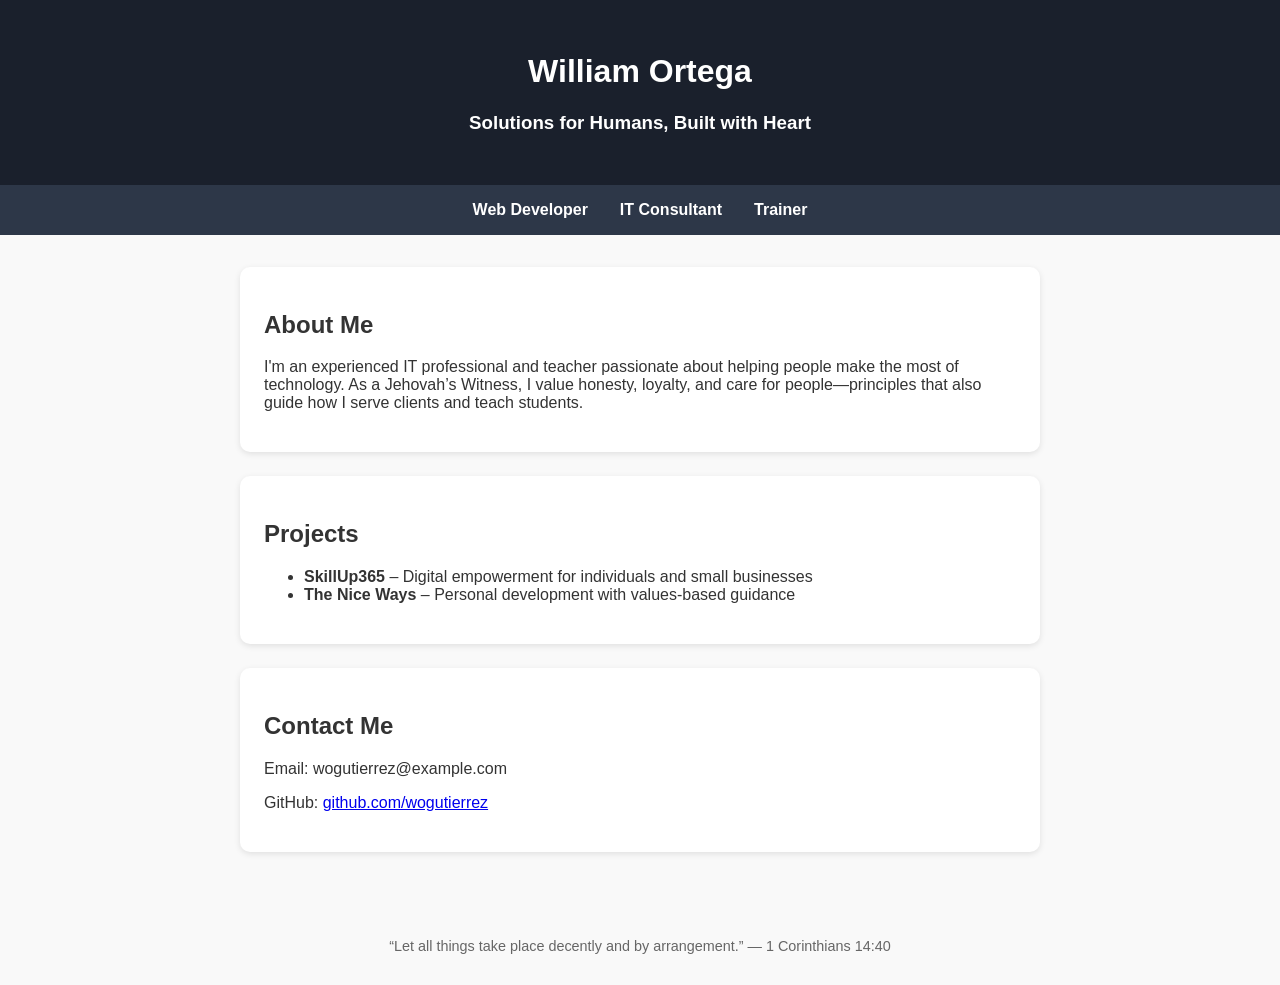
<file: index.html>
<!DOCTYPE html>
<html lang="en">
<head>
  <meta charset="UTF-8" />
  <meta name="viewport" content="width=device-width, initial-scale=1.0"/>
  <title>William Ortega | Portfolio</title>
  <style>
    body {
      font-family: 'Segoe UI', sans-serif;
      margin: 0;
      padding: 0;
      background-color: #f9f9f9;
      color: #333;
    }

    header {
      background-color: #1a202c;
      color: #fff;
      padding: 2rem;
      text-align: center;
    }

    nav {
      background-color: #2d3748;
      display: flex;
      justify-content: center;
      gap: 2rem;
      padding: 1rem;
    }

    nav a {
      color: #fff;
      text-decoration: none;
      font-weight: bold;
    }

    nav a:hover {
      text-decoration: underline;
    }

    main {
      max-width: 800px;
      margin: auto;
      padding: 2rem;
    }

    section {
      background: #fff;
      padding: 1.5rem;
      border-radius: 10px;
      margin-bottom: 1.5rem;
      box-shadow: 0 2px 6px rgba(0,0,0,0.1);
    }

    footer {
      text-align: center;
      padding: 1rem;
      font-size: 0.9rem;
      color: #666;
    }
  </style>
</head>
<body>

<header>
  <h1>William Ortega</h1>
  <h3>Solutions for Humans, Built with Heart</h3>
</header>

<nav>
  <a href="web-developer.html">Web Developer</a>
  <a href="it-consultant.html">IT Consultant</a>
  <a href="trainer.html">Trainer</a>
</nav>

<main>
  <section>
    <h2>About Me</h2>
    <p>
      I'm an experienced IT professional and teacher passionate about helping people make the most of technology. As a Jehovah’s Witness, I value honesty, loyalty, and care for people—principles that also guide how I serve clients and teach students.
    </p>
  </section>

  <section>
    <h2>Projects</h2>
    <ul>
      <li><strong>SkillUp365</strong> – Digital empowerment for individuals and small businesses</li>
      <li><strong>The Nice Ways</strong> – Personal development with values-based guidance</li>
    </ul>
  </section>

  <section>
    <h2>Contact Me</h2>
    <p>Email: wogutierrez@example.com</p>
    <p>GitHub: <a href="https://github.com/wogutierrez" target="_blank">github.com/wogutierrez</a></p>
  </section>
</main>

<footer>
  <p>“Let all things take place decently and by arrangement.” — 1 Corinthians 14:40</p>
</footer>

</body>
</html>
</file>
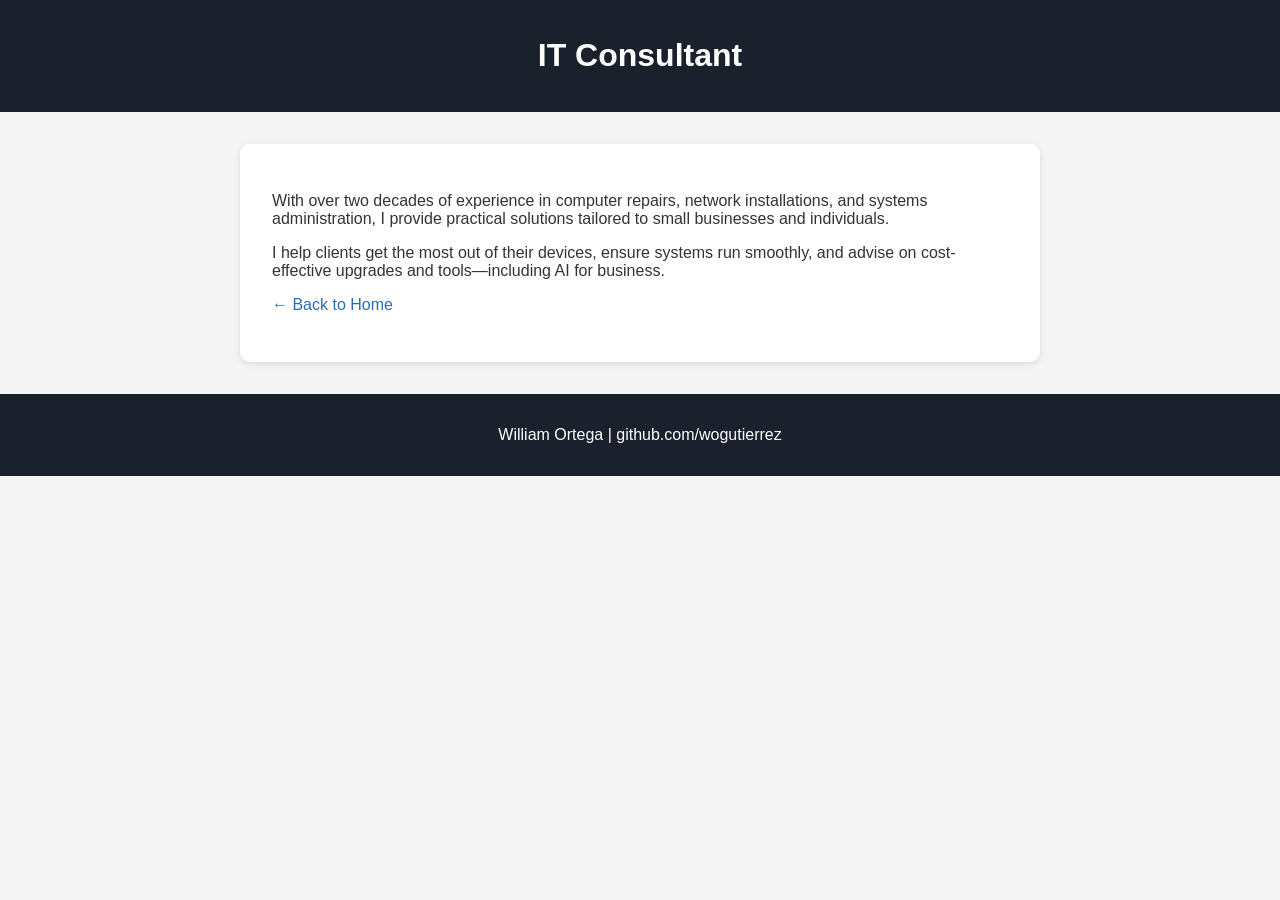
<file: it-consultant.html>
<!DOCTYPE html>
<html lang="en">
<head>
  <meta charset="UTF-8" />
  <meta name="viewport" content="width=device-width, initial-scale=1.0"/>
  <title>IT Consultant | William Ortega</title>
  <style>
    body { font-family: 'Segoe UI', sans-serif; margin: 0; background: #f4f4f4; color: #333; }
    header, footer { text-align: center; background: #1a202c; color: #fff; padding: 1rem; }
    main { max-width: 800px; margin: auto; padding: 2rem; }
    a { color: #2b6cb0; text-decoration: none; }
    a:hover { text-decoration: underline; }
    section { background: #fff; padding: 2rem; border-radius: 10px; box-shadow: 0 2px 6px rgba(0,0,0,0.1); }
  </style>
</head>
<body>

<header>
  <h1>IT Consultant</h1>
</header>

<main>
  <section>
    <p>
      With over two decades of experience in computer repairs, network installations, and systems administration, I provide practical solutions tailored to small businesses and individuals.
    </p>
    <p>
      I help clients get the most out of their devices, ensure systems run smoothly, and advise on cost-effective upgrades and tools—including AI for business.
    </p>
    <p><a href="index.html">← Back to Home</a></p>
  </section>
</main>

<footer>
  <p>William Ortega | github.com/wogutierrez</p>
</footer>

</body>
</html>
</file>
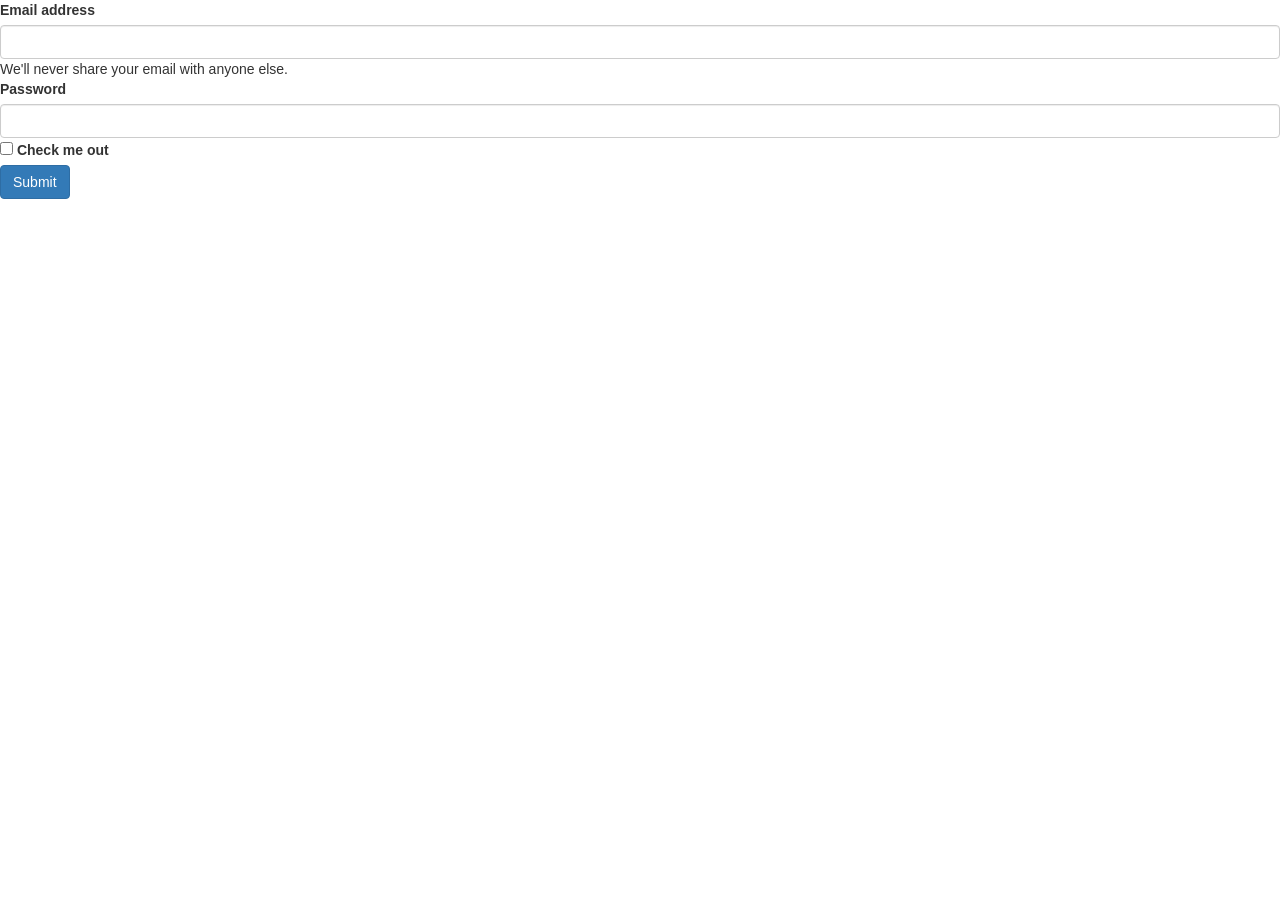
<file: searchForm.html>
<!DOCTYPE html>
<html>
<head>
    <link rel="stylesheet" href="https://maxcdn.bootstrapcdn.com/bootstrap/3.3.5/css/bootstrap.min.css" integrity="sha512-dTfge/zgoMYpP7QbHy4gWMEGsbsdZeCXz7irItjcC3sPUFtf0kuFbDz/ixG7ArTxmDjLXDmezHubeNikyKGVyQ==" crossorigin="anonymous">
    <meta name="viewport" content="width=device-width, initial-scale=1.0">
    
</head>

<body>

    <form>
        <div class="mb-3">
          <label for="exampleInputEmail1" class="form-label">Email address</label>
          <input type="email" class="form-control" id="exampleInputEmail1" aria-describedby="emailHelp">
          <div id="emailHelp" class="form-text">We'll never share your email with anyone else.</div>
        </div>
        <div class="mb-3">
          <label for="exampleInputPassword1" class="form-label">Password</label>
          <input type="password" class="form-control" id="exampleInputPassword1">
        </div>
        <div class="mb-3 form-check">
          <input type="checkbox" class="form-check-input" id="exampleCheck1">
          <label class="form-check-label" for="exampleCheck1">Check me out</label>
        </div>
        <button type="submit" class="btn btn-primary">Submit</button>
      </form>
</body>
</html>
</file>
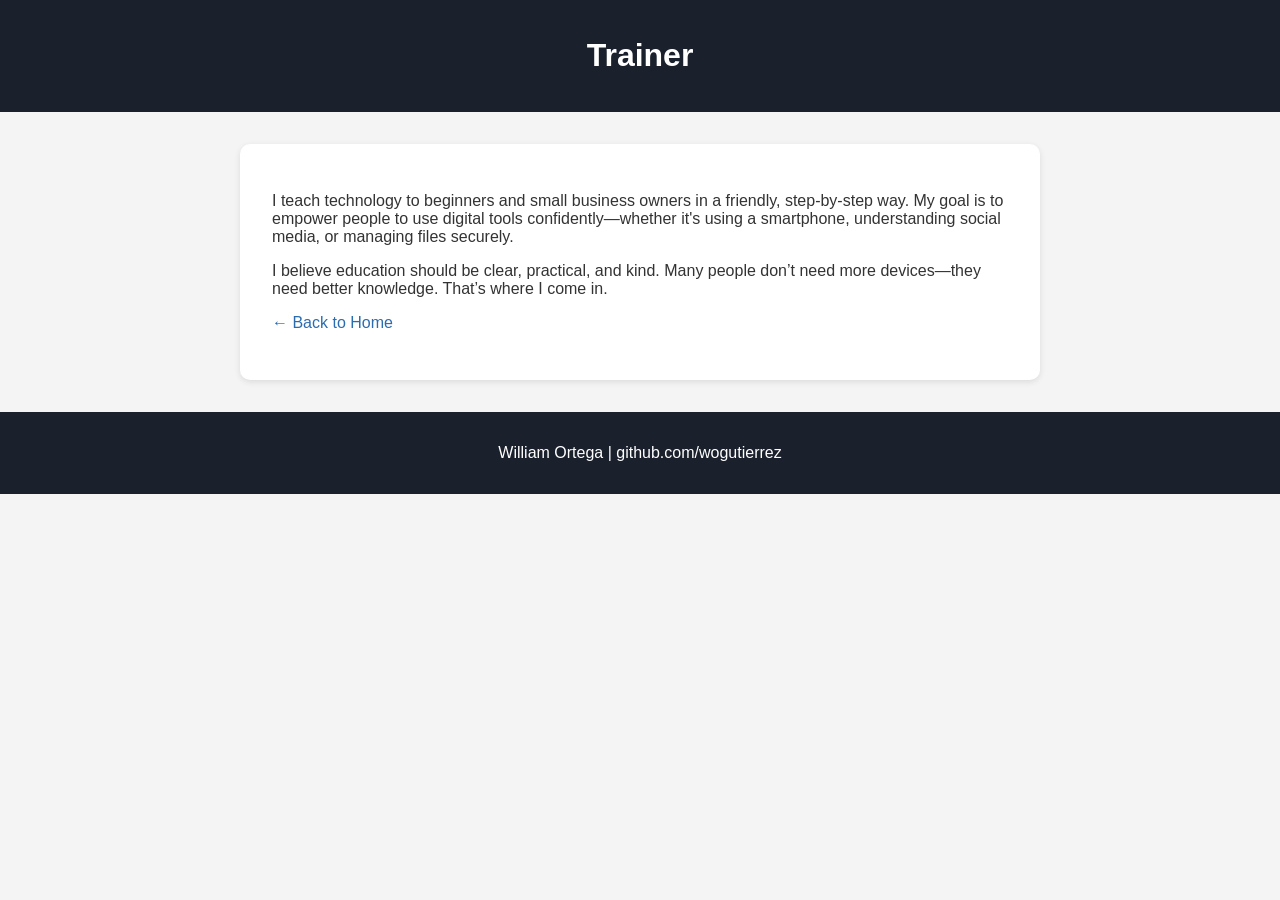
<file: trainer.html>
<!DOCTYPE html>
<html lang="en">
<head>
  <meta charset="UTF-8" />
  <meta name="viewport" content="width=device-width, initial-scale=1.0"/>
  <title>Trainer | William Ortega</title>
  <style>
    body { font-family: 'Segoe UI', sans-serif; margin: 0; background: #f4f4f4; color: #333; }
    header, footer { text-align: center; background: #1a202c; color: #fff; padding: 1rem; }
    main { max-width: 800px; margin: auto; padding: 2rem; }
    a { color: #2b6cb0; text-decoration: none; }
    a:hover { text-decoration: underline; }
    section { background: #fff; padding: 2rem; border-radius: 10px; box-shadow: 0 2px 6px rgba(0,0,0,0.1); }
  </style>
</head>
<body>

<header>
  <h1>Trainer</h1>
</header>

<main>
  <section>
    <p>
      I teach technology to beginners and small business owners in a friendly, step-by-step way. My goal is to empower people to use digital tools confidently—whether it's using a smartphone, understanding social media, or managing files securely.
    </p>
    <p>
      I believe education should be clear, practical, and kind. Many people don’t need more devices—they need better knowledge. That’s where I come in.
    </p>
    <p><a href="index.html">← Back to Home</a></p>
  </section>
</main>

<footer>
  <p>William Ortega | github.com/wogutierrez</p>
</footer>

</body>
</html>
</file>
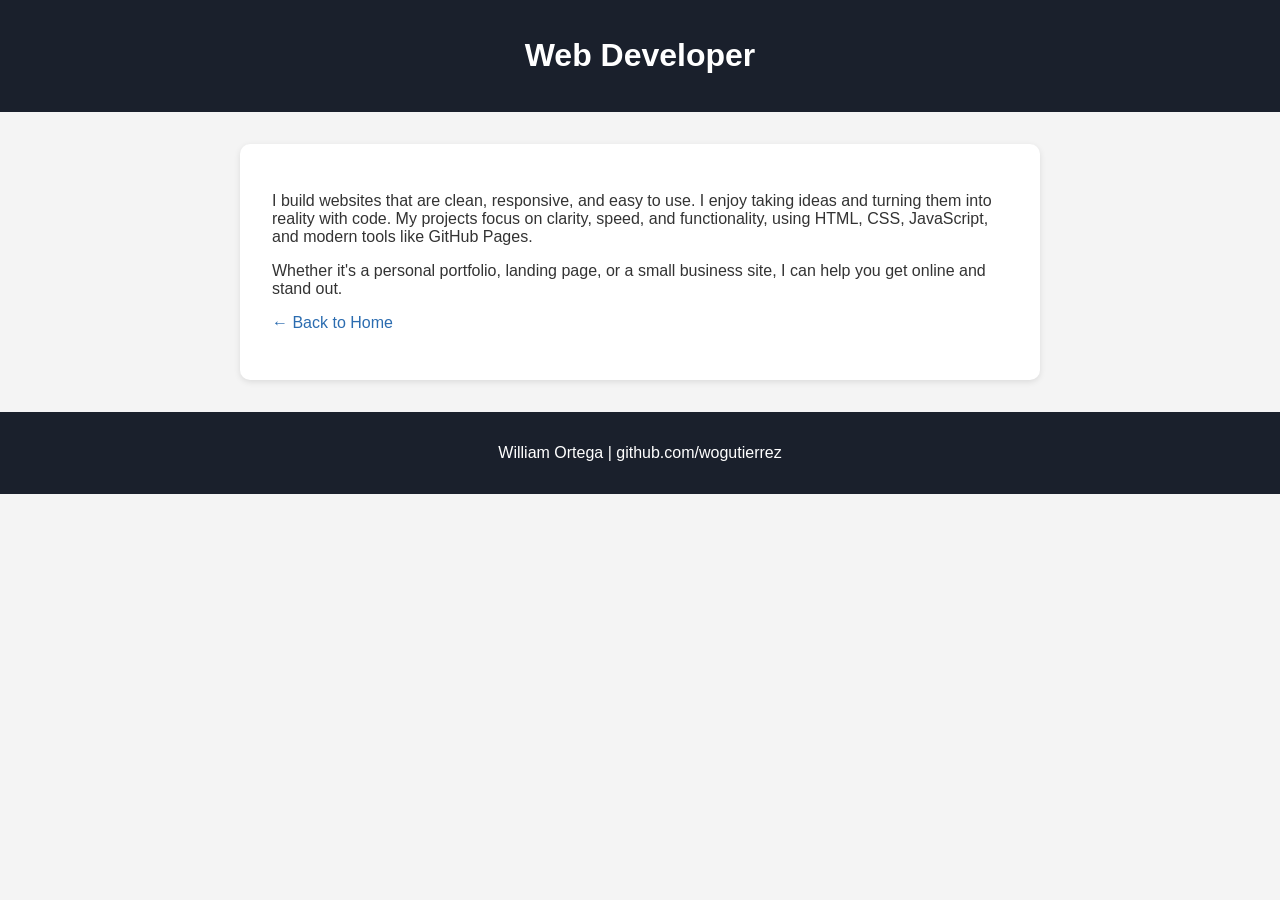
<file: web-developer.html>
<!DOCTYPE html>
<html lang="en">
<head>
  <meta charset="UTF-8" />
  <meta name="viewport" content="width=device-width, initial-scale=1.0"/>
  <title>Web Developer | William Ortega</title>
  <style>
    body { font-family: 'Segoe UI', sans-serif; margin: 0; background: #f4f4f4; color: #333; }
    header, footer { text-align: center; background: #1a202c; color: #fff; padding: 1rem; }
    main { max-width: 800px; margin: auto; padding: 2rem; }
    a { color: #2b6cb0; text-decoration: none; }
    a:hover { text-decoration: underline; }
    section { background: #fff; padding: 2rem; border-radius: 10px; box-shadow: 0 2px 6px rgba(0,0,0,0.1); }
  </style>
</head>
<body>

<header>
  <h1>Web Developer</h1>
</header>

<main>
  <section>
    <p>
      I build websites that are clean, responsive, and easy to use. I enjoy taking ideas and turning them into reality with code.
      My projects focus on clarity, speed, and functionality, using HTML, CSS, JavaScript, and modern tools like GitHub Pages.
    </p>
    <p>
      Whether it's a personal portfolio, landing page, or a small business site, I can help you get online and stand out.
    </p>
    <p><a href="index.html">← Back to Home</a></p>
  </section>
</main>

<footer>
  <p>William Ortega | github.com/wogutierrez</p>
</footer>

</body>
</html>
</file>
